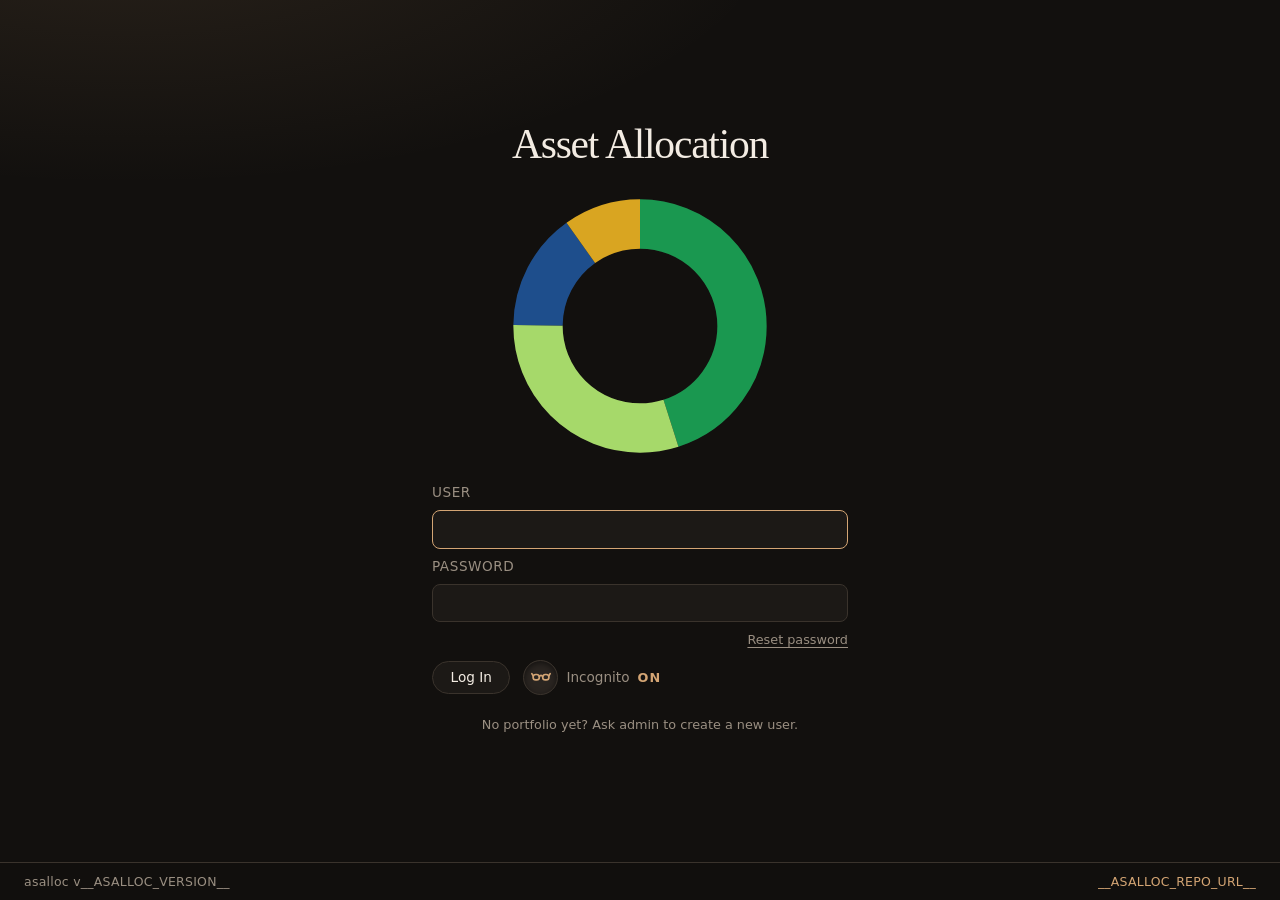
<file: visual/web/frontend/login.html>
<!DOCTYPE html>
<html lang="en">
  <head>
    <meta charset="utf-8" />
    <meta name="viewport" content="width=device-width, initial-scale=1" />
    <title>Asset Allocation</title>
    <link rel="icon" type="image/png" href="favicon.png" />
    <link rel="stylesheet" href="styles.css" />
  </head>
  <body class="login-body">
    <main class="login">
      <h1 class="login-title">Asset Allocation</h1>
      <svg
        class="login-donut"
        viewBox="0 0 320 320"
        role="img"
        aria-label="Sample allocation: equity, bonds and gold"
      >
        <circle class="login-donut-track" cx="160" cy="160" r="120" />
        <circle class="login-donut-ring equity-us" cx="160" cy="160" r="120" />
        <circle class="login-donut-ring equity-ex-us" cx="160" cy="160" r="120" />
        <circle class="login-donut-ring bonds" cx="160" cy="160" r="120" />
        <circle class="login-donut-ring gold" cx="160" cy="160" r="120" />
      </svg>
      <form class="login-form" id="login-form" autocomplete="off">
        <label class="login-label" id="login-user-label" for="login-user">User</label>
        <input
          class="login-input"
          id="login-user"
          name="user"
          type="text"
          autocomplete="username"
          autocapitalize="none"
          spellcheck="false"
        />
        <label class="login-label" id="login-password-label" for="login-password">Password</label>
        <input
          class="login-input"
          id="login-password"
          name="password"
          type="password"
          autocomplete="current-password"
        />
        <label class="login-label" id="login-new-password-label" for="login-new-password" hidden>New Password</label>
        <input
          class="login-input"
          id="login-new-password"
          name="new_password"
          type="password"
          autocomplete="new-password"
          hidden
        />
        <a class="login-reset-link" id="reset-password-link" href="#">Reset password</a>
        <div class="login-actions">
          <button class="nav-button" id="login-submit" type="submit">Log In</button>
          <span class="login-toggle" id="login-toggle">
            <button
              class="nav-button icon-button"
              id="incognito-link"
              type="button"
              aria-pressed="true"
              title="Exit incognito mode"
              aria-label="Exit incognito mode"
            >
              <span class="incognito-glyph" aria-hidden="true"></span>
            </button>
            <span class="login-toggle-label">Incognito</span>
            <span class="login-toggle-state" id="incognito-state">ON</span>
          </span>
        </div>
      </form>
      <p class="login-message" id="login-message" hidden></p>
      <p class="sr-only" id="login-status" role="status" aria-live="polite"></p>
      <p class="login-hint">
        No portfolio yet? Ask admin to create a new user.
      </p>
    </main>
    <footer class="site-footer">
      <span id="version-label">asalloc v__ASALLOC_VERSION__</span>
      <a href="__ASALLOC_REPO_URL__">__ASALLOC_REPO_URL__</a>
    </footer>
    <script src="login.js"></script>
  </body>
</html>
</file>
<file: visual/web/frontend/styles.css>
:root {
  --ink: #12100e;
  --paper: #1c1916;
  --line: #3a332c;
  --text: #f3ece3;
  --muted: #9a8f82;
  --gold: #d4a574;
  --shadow: 0 18px 40px rgba(0, 0, 0, 0.28);
}

*,
*::before,
*::after {
  box-sizing: border-box;
}

html,
body {
  margin: 0;
  min-height: 100%;
  background:
    radial-gradient(1200px 500px at 10% -10%, rgba(212, 165, 116, 0.12), transparent 55%),
    var(--ink);
  color: var(--text);
  font-family: "Segoe UI", system-ui, -apple-system, sans-serif;
}

body {
  padding: 1.25rem 1.5rem 4rem;
}

.masthead {
  max-width: 100rem;
  margin: 0 auto 1.1rem;
}

h1 {
  margin: 0;
  font-family: Georgia, "Iowan Old Style", "Palatino Linotype", serif;
  font-size: clamp(1.8rem, 4vw, 2.6rem);
  font-weight: 500;
  letter-spacing: -0.03em;
}

code {
  font-family: ui-monospace, "SF Mono", Menlo, monospace;
  font-size: 0.86em;
  color: var(--gold);
}

.gallery {
  display: grid;
  grid-template-columns: repeat(auto-fit, minmax(24rem, 1fr));
  gap: 1.4rem;
  max-width: 100rem;
  margin: 0 auto;
}

.card {
  background: var(--paper);
  border: 1px solid var(--line);
  border-radius: 1.1rem;
  box-shadow: var(--shadow);
  padding: 0.85rem 1.2rem 0.9rem;
}

.card h2 {
  margin: 0 0 0.35rem;
  font-family: Georgia, "Iowan Old Style", Palatino, serif;
  font-size: 1.05rem;
  font-weight: 500;
  line-height: 1.35;
}

.chart-wrap {
  display: grid;
  place-items: center;
}

.donut {
  width: min(100%, 23rem);
  height: auto;
  overflow: visible;
}

.wedge-label {
  fill: #fff;
  stroke: #111;
  stroke-width: 2.4px;
  stroke-linejoin: round;
  paint-order: stroke fill;
  font-weight: 600;
  pointer-events: none;
}

.legend {
  width: 100%;
  margin: 0.35rem 0 0;
  padding: 0;
  border-collapse: collapse;
  table-layout: fixed;
}

.legend td {
  padding: 0.28rem 0;
  font-size: 0.86rem;
  color: var(--muted);
  vertical-align: middle;
  border: none;
}

.legend tr.group-total td {
  padding-top: 0.5rem;
  border-top: 1px solid var(--line);
}

.legend .name {
  width: 40%;
}

.legend .name-cell {
  display: flex;
  align-items: center;
  gap: 0.65rem;
}

.legend .pct,
.legend .val {
  width: 30%;
  font-variant-numeric: tabular-nums;
  text-align: right;
  white-space: nowrap;
}

.swatch {
  width: 0.7rem;
  height: 0.7rem;
  border-radius: 999px;
  flex-shrink: 0;
}

.swatch.grouped {
  height: 2px;
  border-radius: 0;
  background: var(--gold);
  align-self: center;
}

.legend .label {
  color: var(--text);
}

.legend .pct {
  font-variant-numeric: tabular-nums;
  color: var(--muted);
  text-align: right;
  white-space: nowrap;
}

.legend .val {
  padding-left: 1.25rem;
}

.closing-title {
  margin: 0.55rem 0 0;
  padding-top: 0.5rem;
  border-top: 1px solid var(--line);
  font-weight: 700;
  font-size: 0.95rem;
  color: var(--text);
}

.empty,
.status {
  max-width: 100rem;
  margin: 3rem auto 0;
  padding: 2.2rem 1.6rem;
  border: 1px dashed var(--line);
  border-radius: 1.1rem;
  color: var(--muted);
  text-align: center;
  line-height: 1.6;
}

.empty strong {
  display: block;
  margin-bottom: 0.4rem;
  color: var(--text);
  font-family: Georgia, Palatino, serif;
  font-size: 1.2rem;
  font-weight: 500;
}

.status[hidden] {
  display: none;
}

.site-footer {
  position: fixed;
  left: 0;
  right: 0;
  bottom: 0;
  display: flex;
  justify-content: space-between;
  align-items: center;
  gap: 1rem;
  padding: 0.7rem 1.5rem;
  background: rgba(18, 16, 14, 0.92);
  border-top: 1px solid var(--line);
  color: var(--muted);
  font-size: 0.78rem;
  letter-spacing: 0.02em;
}

.site-footer a {
  color: var(--gold);
  text-decoration: none;
  overflow: hidden;
  text-overflow: ellipsis;
  white-space: nowrap;
}

.site-footer a:hover {
  text-decoration: underline;
}

/* Narrow phones: single column, smaller type, tighter spacing so each
   plot frame fits the viewport and all legend columns stay visible. */
@media (max-width: 34rem) {
  body {
    padding: 1rem 0.75rem 4rem;
  }

  .masthead {
    gap: 0.6rem;
  }

  .masthead h1 {
    font-size: 1.3rem;
    white-space: nowrap;
  }

  .nav-button {
    --nav-font-size: 0.78rem;
    padding: 0.35rem 0.8rem;
  }

  main section h2 {
    font-size: 1.0rem;
  }

  .gallery {
    grid-template-columns: 1fr;
    gap: 1rem;
  }

  .card {
    padding: 0.75rem 0.9rem 0.8rem;
  }

  .card h2 {
    font-size: 0.95rem;
  }

  .donut {
    width: min(100%, 17rem);
  }

  .legend td {
    font-size: 0.78rem;
  }

  .legend .name {
    width: 46%;
  }

  .legend .pct {
    width: 18%;
    transform: translateX(0.4rem);
  }

  .legend .val {
    width: 36%;
    padding-left: 0.75rem;
    font-size: 0.72rem;
  }
}

.masthead {
  position: relative;
}

.masthead {
  display: flex;
  align-items: center;
  justify-content: space-between;
  gap: 1rem;
}

.masthead h1 {
  flex: 1 1 auto;
  min-width: 0;
  white-space: nowrap;
}

.nav-buttons {
  flex: 0 1 auto;
  display: flex;
  flex-wrap: wrap;
  justify-content: flex-end;
  gap: 0.6rem;
}

/* The logged-in user, left of the nav buttons. */
.session-user {
  flex: 0 0 auto;
  color: var(--muted);
  font-size: 0.95rem;
  letter-spacing: 0.02em;
  white-space: nowrap;
}

.session-user[hidden] {
  display: none;
}

.nav-button {
  --nav-font-size: 0.85rem;
  /* Both the anchors and the buttons are inline-flex with centred
   * content: an <a> lays its text out on the text baseline while a
   * <button> centres it in the UA box, so mixing the two puts the
   * labels at different heights. One box type, one placement. */
  display: inline-flex;
  align-items: center;
  justify-content: center;
  padding: 0.45rem 1.1rem;
  border: 1px solid var(--line);
  border-radius: 999px;
  background: var(--paper);
  color: var(--text);
  font-size: var(--nav-font-size);
  line-height: normal;
  text-align: center;
  text-decoration: none;
  -webkit-tap-highlight-color: transparent;
}

/* Hover styling only where a hover exists: touch browsers (notably iOS
 * Safari) keep :hover stuck on the tapped element until the next tap
 * elsewhere, so an unguarded :hover leaves a persistent gold contour.
 * The aria-pressed look below is unaffected and still shows on touch. */
@media (hover: hover) {
  .nav-button:hover {
    border-color: var(--gold);
    color: var(--gold);
  }
}

/* Buttons styled like the nav anchors (the dashboard uses <a>, the login
 * screen and Logout use <button>). The size comes from the shared custom
 * property, so "Log In" and "Logout" match "Edit" exactly; the family,
 * weight and line height are inherited like the anchor's. Without this,
 * iOS Safari renders <button> with its own (larger) UA font.
 *
 * appearance/display/vertical-align matter for the text position too:
 * a native button centres its content inside the box, while the anchor
 * sits on the text baseline. Resetting them makes both labels land on
 * the same baseline, so the text reads identically centred. */
button.nav-button {
  appearance: none;
  -webkit-appearance: none;
  display: inline-flex;
  align-items: center;
  justify-content: center;
  font-family: inherit;
  font-size: var(--nav-font-size);
  font-weight: inherit;
  line-height: normal;
  text-align: center;
  color: inherit;
  cursor: pointer;
}

.nav-button[aria-disabled="true"] {
  opacity: 0.5;
  pointer-events: none;
}

.nav-button.icon-button {
  display: inline-flex;
  align-items: center;
  justify-content: center;
  width: 2.2rem;
  height: 2.2rem;
  padding: 0;
  line-height: 0;
}

.nav-button.icon-button .sync-glyph {
  display: inline-block;
  width: 1.25rem;
  height: 1.25rem;
  background-color: var(--text);
  -webkit-mask: url("icons/sync.svg") center / contain no-repeat;
  mask: url("icons/sync.svg") center / contain no-repeat;
}

.nav-button.icon-button .incognito-glyph {
  display: inline-block;
  width: 1.25rem;
  height: 1.25rem;
  background-color: var(--text);
  -webkit-mask: url("icons/incognito.svg") center / contain no-repeat;
  mask: url("icons/incognito.svg") center / contain no-repeat;
}

@media (hover: hover) {
  .nav-button.icon-button:hover .sync-glyph {
    background-color: var(--gold);
  }

  .nav-button.icon-button:hover .incognito-glyph {
    background-color: var(--gold);
  }
}

.nav-button.icon-button[aria-pressed="true"] {
  background: #2a2521;
  box-shadow: inset 0 2px 6px rgba(0, 0, 0, 0.55);
}

.nav-button.icon-button[aria-pressed="true"] .incognito-glyph {
  background-color: var(--gold);
}

/* Incognito blur: Euro figures only. Labels, percentages, and card
 * titles never carry the .euro class (or the value/shares data-field),
 * so they stay sharp. Blurred inputs remain focusable and editable. */
body.incognito .euro {
  filter: blur(6px);
  user-select: none;
}

body.incognito input[data-field="value"],
body.incognito input[data-field="shares"],
body.incognito input.draft-value,
body.incognito input.draft-shares,
body.incognito span.cell-box.locked[data-field="value"],
body.incognito span.cell-box.locked[data-field="shares"] {
  filter: blur(6px);
}

body.incognito input[data-field="value"],
body.incognito input[data-field="shares"],
body.incognito input.draft-value,
body.incognito input.draft-shares {
  caret-color: transparent;
}

.nav-button.icon-button[aria-disabled="true"] {
  background: #2a2521;
  box-shadow: inset 0 2px 6px rgba(0, 0, 0, 0.55);
}

.nav-button.icon-button[aria-disabled="true"] .sync-glyph {
  animation: sync-spin 1.1s linear infinite;
}

@keyframes sync-spin {
  to {
    transform: rotate(360deg);
  }
}

@media (prefers-reduced-motion: reduce) {
  .nav-button.icon-button[aria-disabled="true"] .sync-glyph {
    animation: none;
  }
}

.section-rule {
  border: 0;
  border-top: 1px solid var(--line);
  margin: 1.6rem auto;
  max-width: 100rem;
}

main section h2 {
  font-size: 1.2rem;
  font-weight: 500;
  margin: 0 0 0.6rem 4rem;
}

/* The portfolio name, at the very end of the page: flush with the
   page's left edge (no asset-class indent) and on one line with its
   label. */
main section.portfolio-name {
  display: flex;
  flex-wrap: wrap;
  align-items: center;
  gap: 0.4rem 1.4rem;
  margin: 1.6rem 0 2rem;
}

main section.portfolio-name h2 {
  margin: 0;
  flex: 0 0 auto;
}

input.cell-box.editable.portfolio-name-input {
  width: 24rem;
  max-width: 24rem;
  min-width: 0;
  flex: 1 1 24rem;
}

table {
  width: 100%;
  max-width: 100rem;
  margin: 0 auto 0.4rem;
  border-collapse: collapse;
  table-layout: fixed;
  font-size: 0.85rem;
}

.table-scroll {
  max-width: 100rem;
  margin: 0 auto;
  overflow-x: auto;
  -webkit-overflow-scrolling: touch;
}

.table-scroll table {
  min-width: 73rem;
}

/* Grip (drag handle) */
th:nth-child(1),
td:nth-child(1) {
  width: 2.2rem;
  max-width: 2.2rem;
  padding-left: 0.15rem;
  padding-right: 0.15rem;
  text-align: center;
}

/* Name */
th:nth-child(2),
td:nth-child(2) {
  width: auto;
}

/* Group */
th:nth-child(3),
td:nth-child(3) {
  width: 10rem;
  max-width: 10rem;
}

/* ISIN */
th:nth-child(4),
td:nth-child(4) {
  width: 9rem;
  max-width: 9rem;
}

/* Value, Shares, Price */
th:nth-child(5),
td:nth-child(5),
th:nth-child(6),
td:nth-child(6),
th:nth-child(7),
td:nth-child(7) {
  width: 10rem;
  max-width: 10rem;
}

/* Broker */
th:nth-child(8),
td:nth-child(8) {
  width: 3.5rem;
  max-width: 3.5rem;
}

/* Trash (row delete) */
th:nth-child(9),
td:nth-child(9) {
  width: 2.5rem;
  max-width: 2.5rem;
  padding-left: 0.15rem;
  padding-right: 0.15rem;
  text-align: center;
}

.trash {
  display: inline-flex;
  align-items: center;
  justify-content: center;
  width: 2rem;
  height: 2rem;
  padding: 0;
  border: 1px solid var(--line);
  border-radius: 0.35rem;
  background: transparent;
  color: var(--muted);
  font: inherit;
  line-height: 0;
  cursor: pointer;
}

.trash:hover {
  background: #2a2521;
  color: #d96a5f;
}

.trash[aria-disabled="true"] {
  opacity: 0.5;
  pointer-events: none;
}

.add-row {
  max-width: 100rem;
  margin: 0.5rem auto 0;
  display: flex;
  justify-content: flex-end;
}

.add,
.ok,
.draft-discard {
  display: inline-flex;
  align-items: center;
  justify-content: center;
  width: 2rem;
  height: 2rem;
  padding: 0;
  border: 1px solid var(--line);
  border-radius: 0.35rem;
  background: transparent;
  color: var(--muted);
  font: inherit;
  line-height: 1;
  cursor: pointer;
}

.ok {
  width: auto;
  min-width: 2rem;
  padding: 0 0.45rem;
  font-size: 0.78rem;
  font-weight: 600;
}

.add:hover,
.ok:hover,
.draft-discard:hover {
  background: #2a2521;
  color: var(--gold);
}

.ok:disabled {
  opacity: 0.4;
  cursor: not-allowed;
}

.ok:disabled:hover {
  background: transparent;
  color: var(--muted);
}

tr.draft td {
  border-bottom: 1px dashed var(--gold);
}

select.broker-select {
  width: 100%;
  max-width: 100%;
  padding: 0.25rem 0.2rem;
  border: 1px solid var(--line);
  border-radius: 0.35rem;
  background: var(--paper);
  color: var(--text);
  font: inherit;
  font-size: 0.8rem;
}

input.cell-box.editable:disabled {
  opacity: 0.45;
}

input.cell-box.draft-isin {
  width: 8.5rem;
}

.grip {
  display: inline-block;
  padding: 0.3rem 0.55rem;
  color: var(--muted);
  font-size: 1rem;
  line-height: 1;
  letter-spacing: 0.05em;
  cursor: grab;
  touch-action: none;
  user-select: none;
  -webkit-user-select: none;
  border-radius: 0.35rem;
}

tr.dragging {
  opacity: 0.65;
}

tr.dragging .grip {
  cursor: grabbing;
  color: var(--gold);
}

body.rows-dragging,
body.rows-dragging * {
  cursor: grabbing !important;
  user-select: none !important;
  -webkit-user-select: none !important;
}

td.name {
  text-align: right;
  white-space: nowrap;
  overflow: hidden;
  text-overflow: ellipsis;
}

th {
  text-align: left;
  color: var(--muted);
  font-weight: 600;
  padding: 0.35rem 0.5rem;
  border-bottom: 1px solid var(--line);
}

th,
td {
  text-align: right;
}

td {
  padding: 0.3rem 0.5rem;
  border-bottom: 1px solid var(--line);
  vertical-align: middle;
}

.cell-box {
  display: inline-block;
  box-sizing: border-box;
  width: 6rem;
  max-width: 100%;
  min-width: 0;
  padding: 0.25rem 0.5rem;
  border-radius: 0.35rem;
  border: 1px solid transparent;
  background: var(--paper);
  color: #ffffff;
  font: inherit;
  text-align: right;
}

.cell-box.locked {
  background: #4a443c;
  color: #ffffff;
}

.cell-box.text {
  text-align: left;
  width: 8rem;
}

.cell-box.name {
  text-align: right;
  width: 100%;
  max-width: 100%;
}

input.cell-box.editable {
  margin: 0;
  border-color: var(--line);
  transition: background-color 0.5s ease;
}

input.cell-box.editable.saved-flash {
  background-color: #2e5b34;
}

input.cell-box.editable.stale-flash {
  background-color: #6e2a22;
}

.unit {
  margin-left: 0.4rem;
  color: var(--muted);
  font-size: 0.85rem;
  white-space: nowrap;
}

.broker-mark {
  display: inline-block;
  line-height: 0;
}

.overlay {
  position: fixed;
  inset: 0;
  z-index: 1000;
  display: flex;
  align-items: center;
  justify-content: center;
  background: rgba(0, 0, 0, 0.6);
}

.overlay[hidden] {
  display: none;
}

.overlay span {
  padding: 1rem 1.6rem;
  border: 1px solid var(--line);
  border-radius: 0.8rem;
  background: var(--paper);
  color: var(--text);
  font-size: 1rem;
}

/* ---------------------------------------------------------------- login */

.login-body {
  display: flex;
  align-items: center;
  justify-content: center;
  min-height: 100vh;
  /* Room for the fixed footer banner. */
  padding: 2rem 1.5rem 5rem;
}

.login {
  width: min(100%, 26rem);
  display: flex;
  flex-direction: column;
  align-items: center;
  gap: 1.4rem;
  text-align: center;
}

/* Same face as the dashboard title, sized for a centered card. */
.login-title {
  margin: 0;
  font-family: Georgia, "Iowan Old Style", "Palatino", serif;
  font-size: clamp(1.8rem, 4vw, 2.6rem);
  font-weight: 500;
  letter-spacing: -0.03em;
}

.login-donut {
  width: min(100%, 17rem);
  height: auto;
}

.login-donut-track {
  fill: none;
  stroke: var(--paper);
  stroke-width: 58;
}

.login-donut-ring {
  fill: none;
  stroke-width: 58;
  stroke-linecap: butt;
  transform: rotate(-90deg);
  transform-origin: 160px 160px;
}

.login-donut-ring.equity-us {
  stroke: #1a9850;
  stroke-dasharray: 339.29 414.69;
  stroke-dashoffset: 0;
}

.login-donut-ring.equity-ex-us {
  stroke: #a6d96a;
  stroke-dasharray: 226.19 527.79;
  stroke-dashoffset: -339.29;
}

.login-donut-ring.bonds {
  stroke: #1e4e8c;
  stroke-dasharray: 113.10 640.88;
  stroke-dashoffset: -565.48;
}

.login-donut-ring.gold {
  stroke: #d9a521;
  stroke-dasharray: 75.40 678.58;
  stroke-dashoffset: -678.58;
}

.login-form {
  width: 100%;
  display: flex;
  flex-direction: column;
  gap: 0.6rem;
  text-align: left;
}

.login-label {
  color: var(--muted);
  font-size: 0.85rem;
  letter-spacing: 0.04em;
  text-transform: uppercase;
}

.login-input {
  width: 100%;
  padding: 0.55rem 0.8rem;
  border: 1px solid var(--line);
  border-radius: 0.5rem;
  background: var(--paper);
  color: var(--text);
  font: inherit;
  transition: border-color 0.5s ease, box-shadow 0.5s ease,
    background-color 0.5s ease;
}

.login-input:focus {
  outline: none;
  border-color: var(--gold);
}

/* Failed login: the red outline stays until the next attempt, the flare
 * is a one-shot background flash (like the constituents' saved flash). */
.login-input.login-error {
  border-color: #d96a5f;
  box-shadow: 0 0 0 2px rgba(217, 106, 95, 0.25);
}

.login-input.login-flare {
  background-color: #6e2a22;
}

/* Visually hidden, still announced by screen readers. */
.sr-only {
  position: absolute;
  width: 1px;
  height: 1px;
  margin: -1px;
  padding: 0;
  overflow: hidden;
  clip: rect(0, 0, 0, 0);
  white-space: nowrap;
  border: 0;
}

.login-actions {
  display: flex;
  flex-wrap: wrap;
  align-items: center;
  gap: 0.8rem;
  margin-top: 0.2rem;
}

.login-toggle {
  display: inline-flex;
  align-items: center;
  gap: 0.5rem;
}

/* The toggle disappears while resetting a password (the author rule
 * above would otherwise beat the UA's [hidden] rule). */
.login-toggle[hidden] {
  display: none;
}

.login-toggle-label {
  color: var(--muted);
  font-size: 0.85rem;
}

.login-toggle-state {
  color: var(--gold);
  font-size: 0.8rem;
  font-weight: 700;
  letter-spacing: 0.08em;
  min-width: 2.2rem;
  text-align: left;
}

.login-hint {
  margin: 0;
  color: var(--muted);
  font-size: 0.8rem;
}

/* The reset link sits under the password box, to the right. */
.login-reset-link {
  align-self: flex-end;
  color: var(--muted);
  font-size: 0.8rem;
  text-decoration: underline;
  text-underline-offset: 0.2em;
}

.login-reset-link:hover {
  color: var(--text);
}

/* The visible note under the form (a successful password reset). */
.login-message {
  margin: 0;
  color: var(--text);
  font-size: 0.85rem;
}

.login-message[hidden] {
  display: none;
}
</file>
